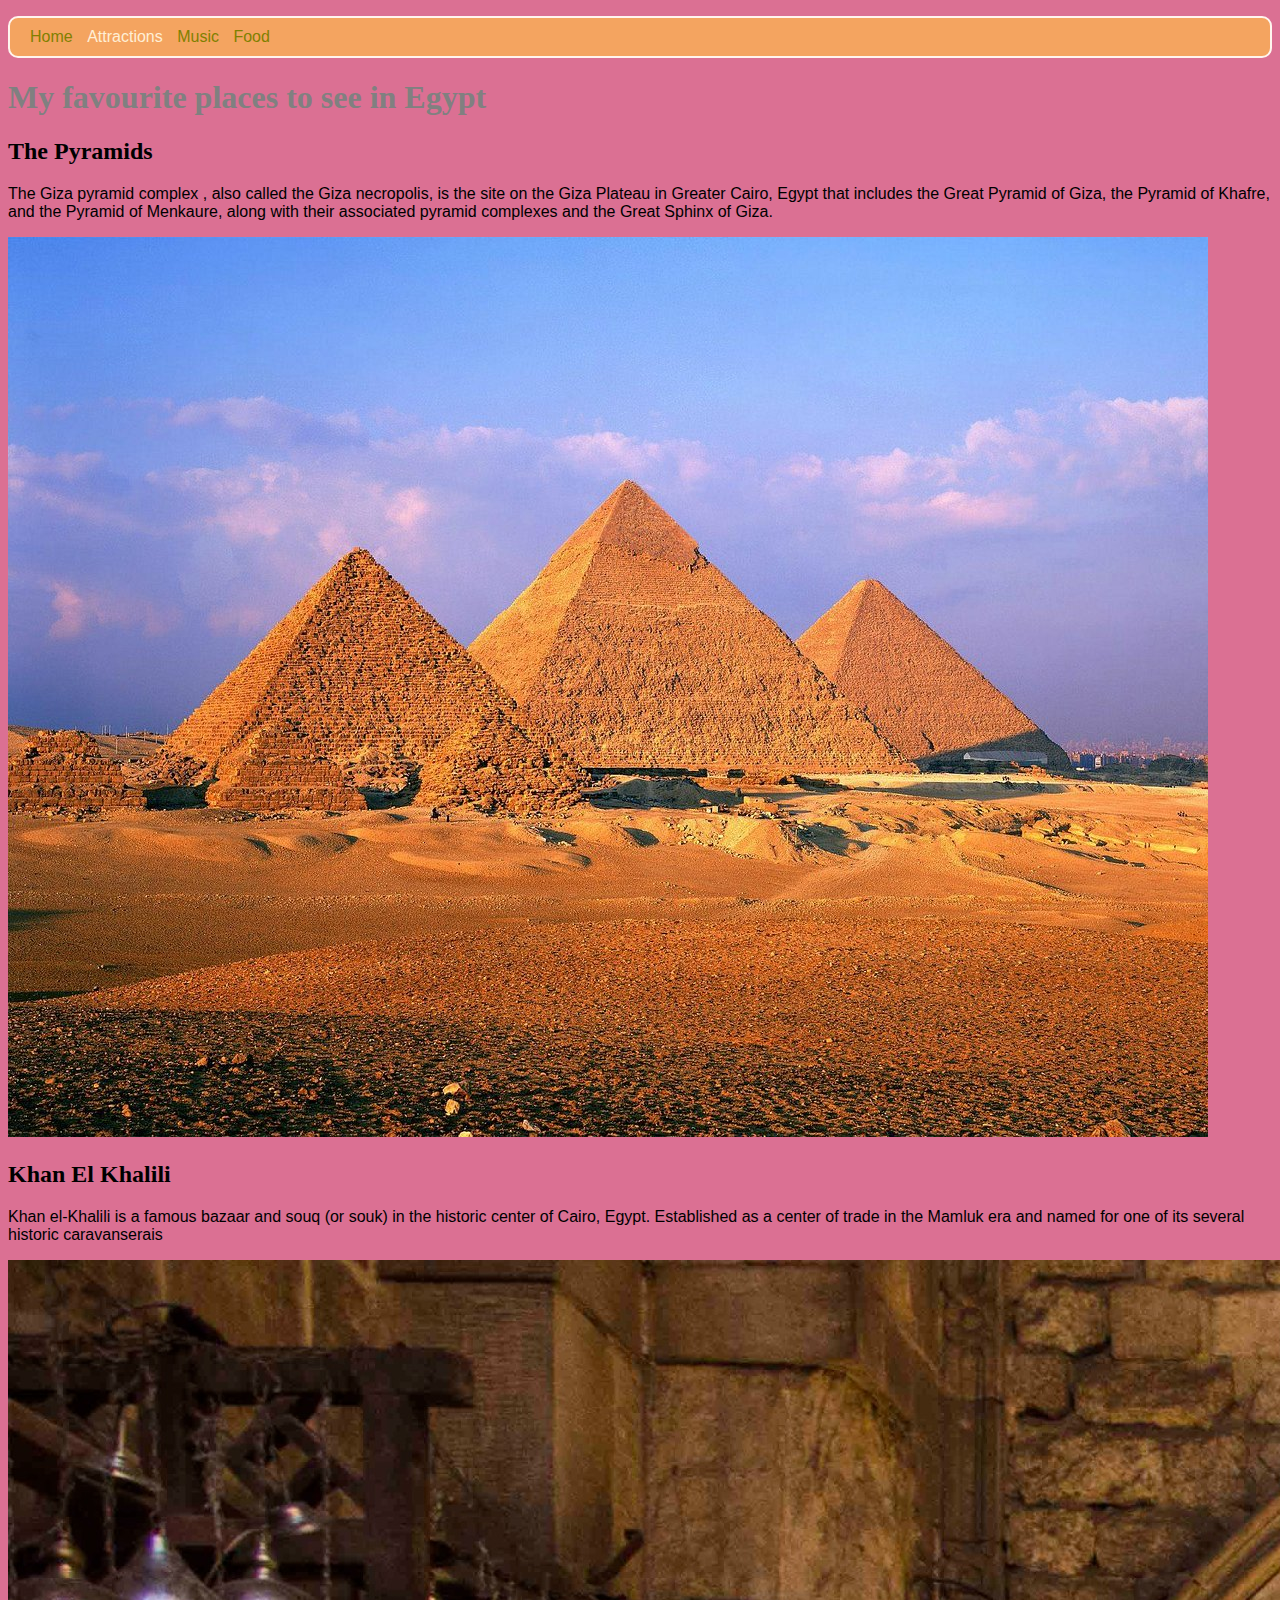
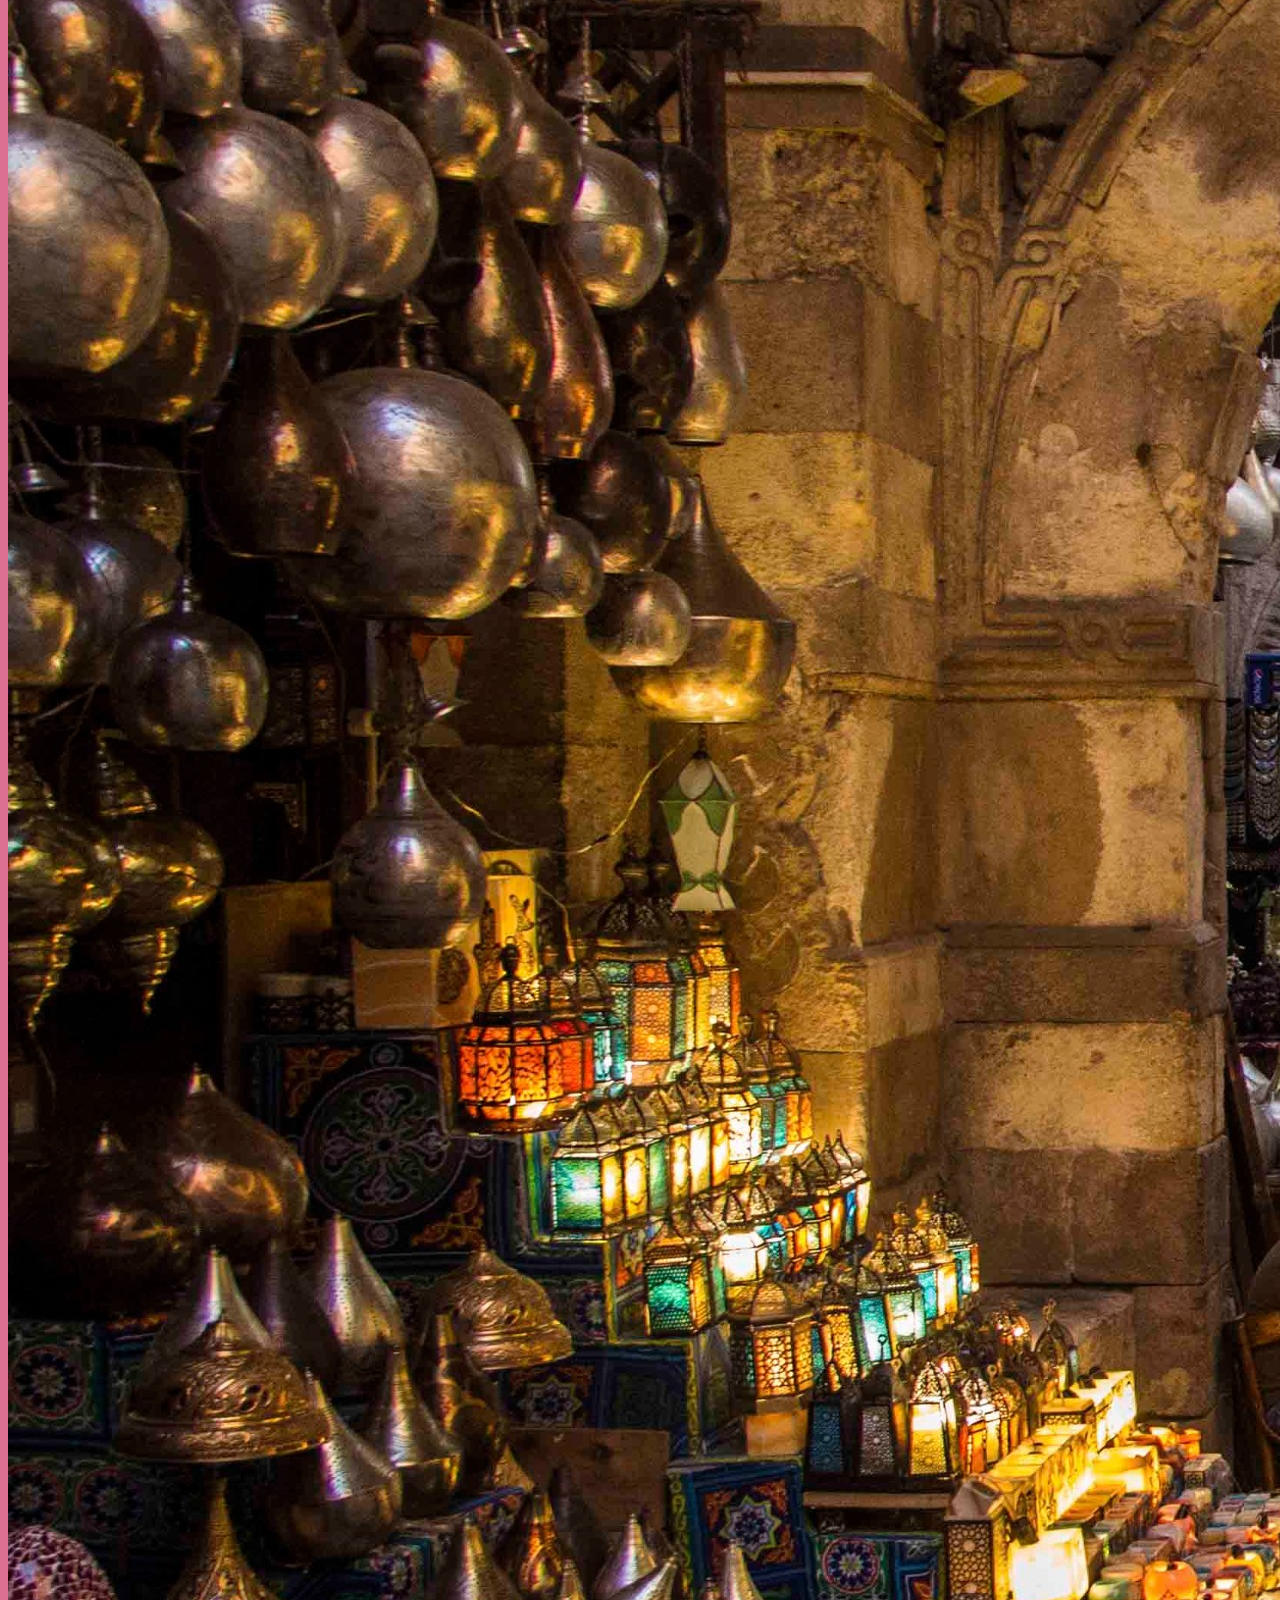
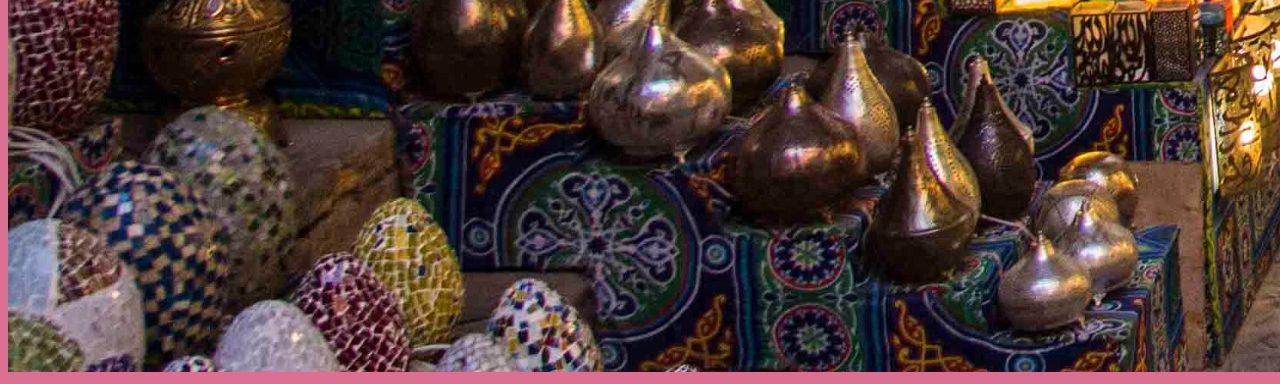
<file: attractions.html>
<!DOCTYPE html>
<link rel="stylesheet" href="style.css">
<html>
  <head>
    <title>Attractions</title>
  </head>
  <body>
    <header>
      <nav>
        <ul>
          <li><a href="index.html">Home</a></li>
          <li>Attractions</li>
          <li><a href="music.html">Music</a></li>
          <li><a href="food.html">Food</a></li>
        </ul>
      </nav>
    </header>
    <main>
        <article>
          <h1>My favourite places to see in Egypt</h1>
  
          <section>
            <h2>The Pyramids</h2>
            <p>
              The Giza pyramid complex , also called
              the Giza necropolis, is the site on the Giza Plateau in Greater
              Cairo, Egypt that includes the Great Pyramid of Giza, the Pyramid of
              Khafre, and the Pyramid of Menkaure, along with their associated
              pyramid complexes and the Great Sphinx of Giza.
            </p>
            <img src="pyramids-of-giza.jpg" />
          </section>
  
          <section>
            <h2>Khan El Khalili</h2>
            <p>
              Khan el-Khalili is a famous bazaar and souq
              (or souk) in the historic center of Cairo, Egypt. Established as a
              center of trade in the Mamluk era and named for one of its several
              historic caravanserais
            </p>
            <img src="khan-alkhalili.jpg" />
          </section>
        </article>
      </main>
  
  </body>
</html>
</file>
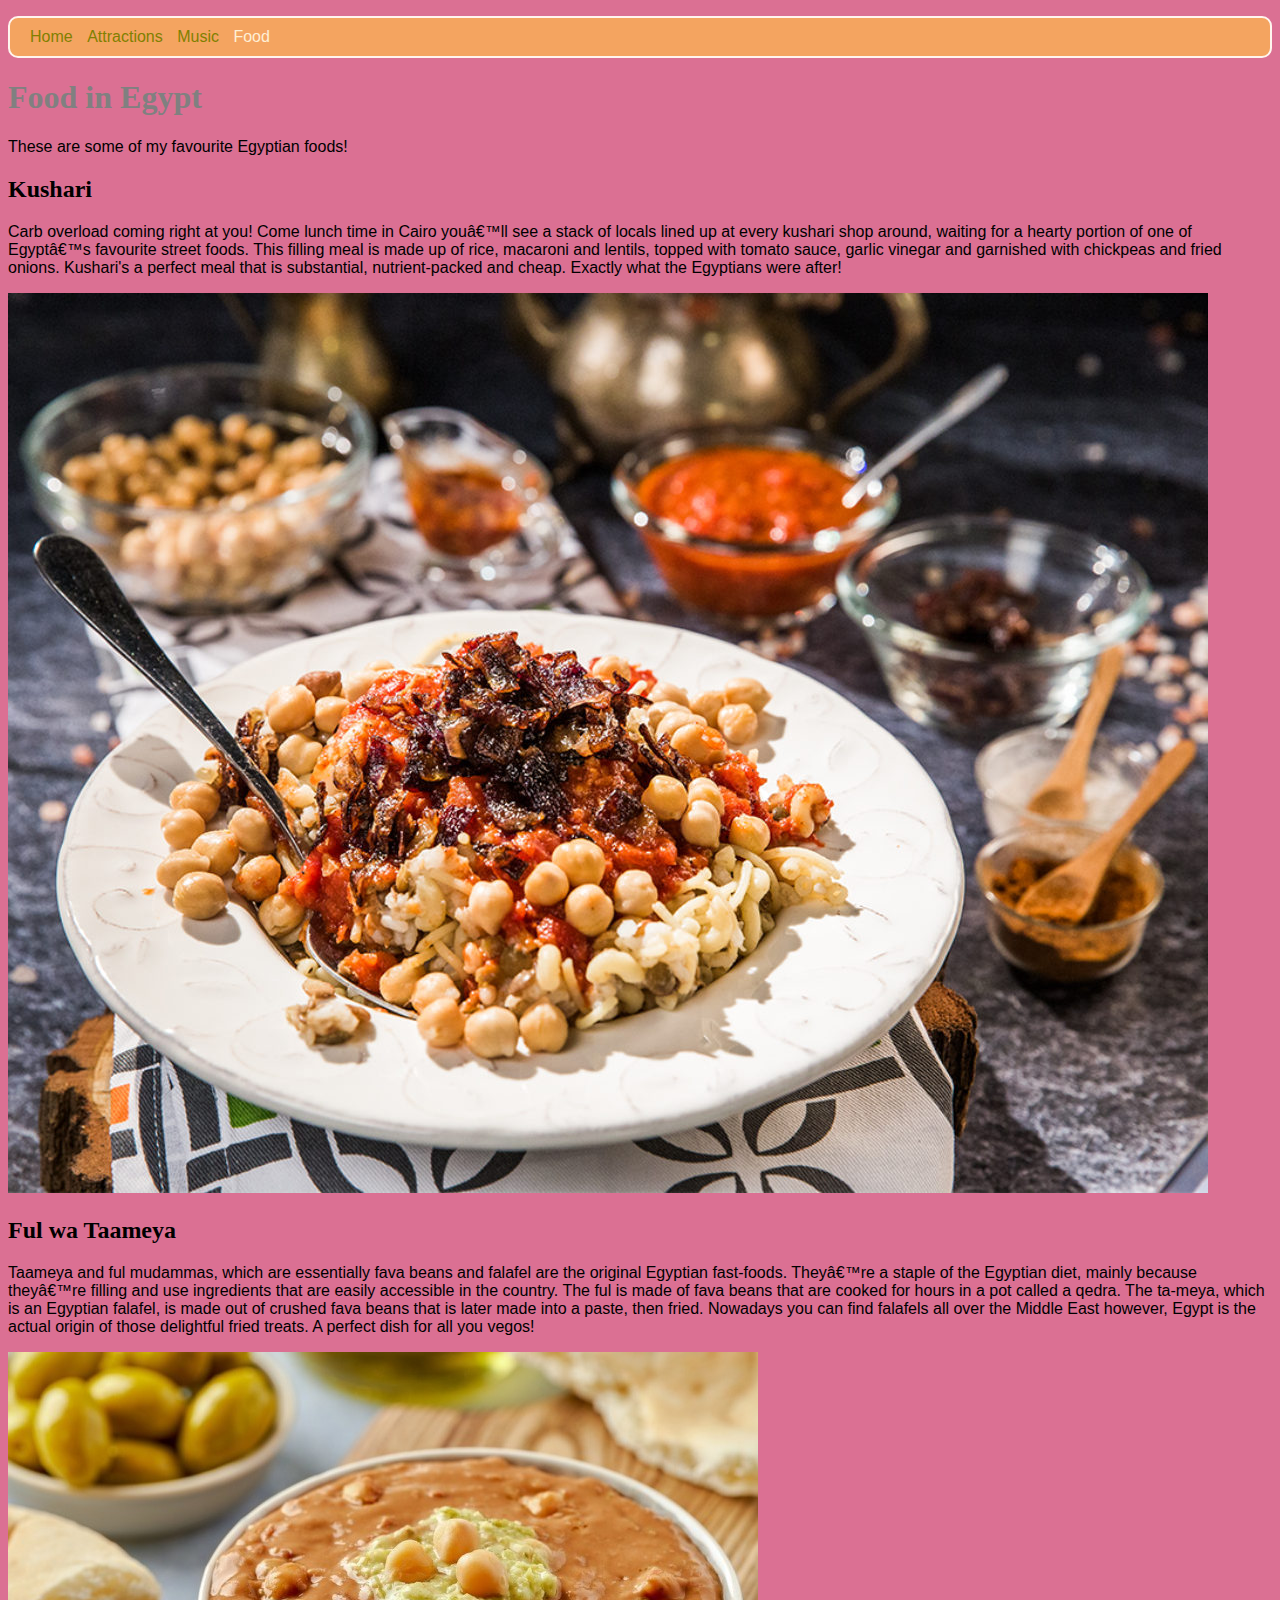
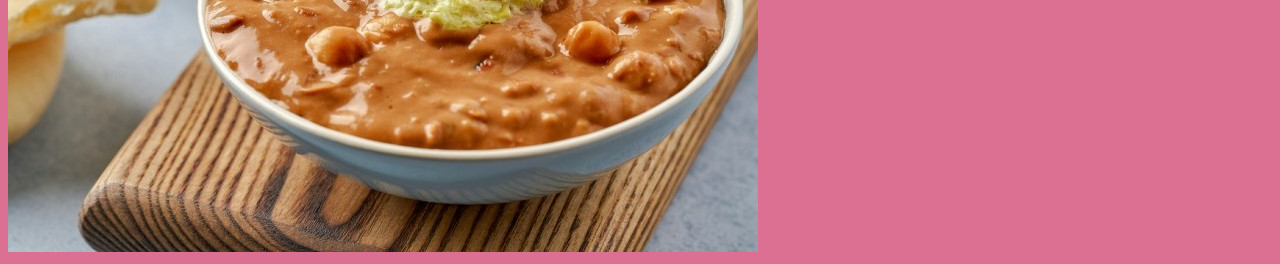
<file: food.html>
<!DOCTYPE html>
<link rel="stylesheet" href="style.css">
<html>
  <head>
    <title>Food</title>
  </head>
  <body>
    <header>
      <nav>
        <ul>
          <li><a href="index.html">Home</a></li>
          <li><a href="attractions.html">Attractions</a></li>
          <li><a href="music.html">Music</a></li>
          <li>Food</li>
        </ul>
      </nav>
    </header>
    <main>
        <article>
          <h1>Food in Egypt</h1>
          <p>These are some of my favourite Egyptian foods!</p>
  
          <section >
            <h2>Kushari</h2>
            <p>
              Carb overload coming right at you! Come lunch time in Cairo youâ€™ll
              see a stack of locals lined up at every kushari shop around, waiting
              for a hearty portion of one of Egyptâ€™s favourite street foods. This
              filling meal is made up of rice, macaroni and lentils, topped with
              tomato sauce, garlic vinegar and garnished with chickpeas and fried
              onions. Kushari's a perfect meal that is substantial, nutrient-packed and
              cheap. Exactly what the Egyptians were after!
            </p>
            <img src="kushari.jpg" />
          </section>
  
          <section >
            <h2>Ful wa Taameya</h2>
            <p>
              Taameya and ful mudammas, which are essentially fava beans and
              falafel are the original Egyptian fast-foods. Theyâ€™re a staple of
              the Egyptian diet, mainly because theyâ€™re filling and use
              ingredients that are easily accessible in the country. The ful is
              made of fava beans that are cooked for hours in a pot called a
              qedra. The ta-meya, which is an Egyptian falafel, is made out of
              crushed fava beans that is later made into a paste, then fried.
              Nowadays you can find falafels all over the Middle East however,
              Egypt is the actual origin of those delightful fried treats. A
              perfect dish for all you vegos!
            </p>
            <img src="egyptian-ful.jpg"/>
          </section>
        </article>
      </main>
  
   
  </body>
</html>
</file>
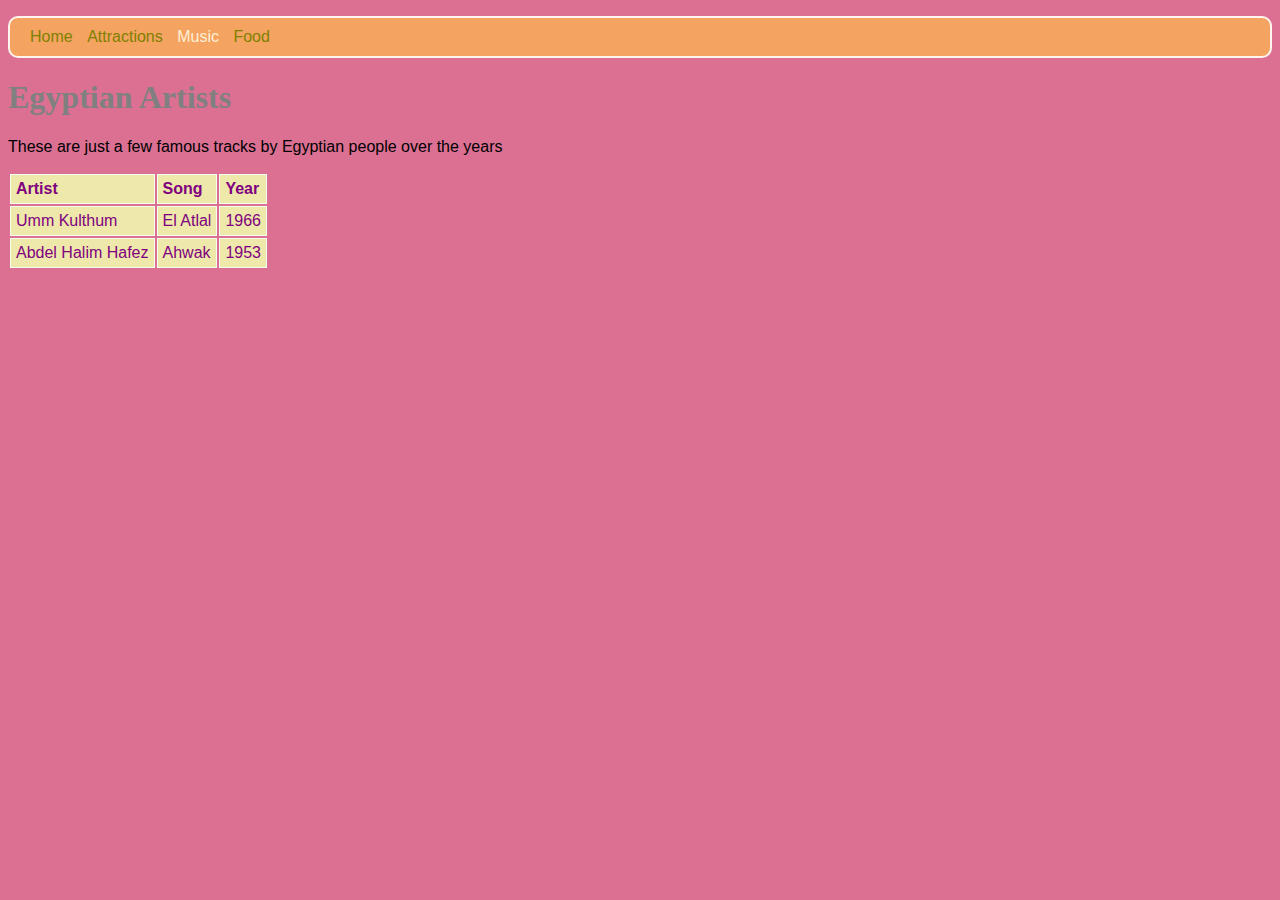
<file: music.html>
<!DOCTYPE html>
<link rel="stylesheet" href="style.css">
<html>
  <head>
    <title>Music</title>
  </head>
  <body>
    <header>
      <nav>
        <ul>
          <li><a href="index.html">Home</a></li>
          <li><a href="attractions.html">Attractions</a></li>
          <li>Music</li>
          <li><a href="food.html">Food</a></li>
        </ul>
      </nav>
    </header>
    <main>
	    <h1>Egyptian Artists</h1>   
	    <p>
	      These are just a few famous tracks by Egyptian people over the years 
	    </p>
	    <table>
	      <tr>
	        <th>Artist</th>
	        <th>Song</th>
	        <th>Year</th>
	      </tr>
	      <tr>
	        <td>Umm Kulthum</td>
	        <td>El Atlal</td>
	        <td>1966</td>
	      </tr>
	      <tr>
	        <td>Abdel Halim Hafez</td>
	        <td>Ahwak</td>
	        <td>1953</td>
	      </tr>

	  </main>

   
  </body>
</html>
</file>
<file: style.css>
body{
    background-color: palevioletred;
    font-family: Helvetica, sans-serif;
}
h1{
    font-family: 'Times New Roman', Times, serif;
    color: gray;
}
h2{
    font-family: 'Times New Roman', Times, serif;
}
a{
    color: slateblue;
}
nav ul {
    background-color: sandybrown;
    border-width: 2px;
    border-style: solid;
    border-radius: 10px;
    border-color: seashell;
    padding: 10px;
}
nav ul li {
    list-style-type: none;
    display: inline;
    margin-left: 10px;
    color: papayawhip;
}
nav ul li a {
    text-decoration: none;
    color: olive;
}
div {
    position: relative;
    padding-bottom: 40%;
}
table th, td {
    border: 1px, solid, honeydew;
    border-collapse: collapse;
}
tr {
    background-color: palegoldenrod;
}
th,td {
    vertical-align: top;
    text-align: left;
    padding: 5px;
    color: purple;
}
iframe{
    position:absolute;
    width: 100%;
    height: 100%;
}
</file>
